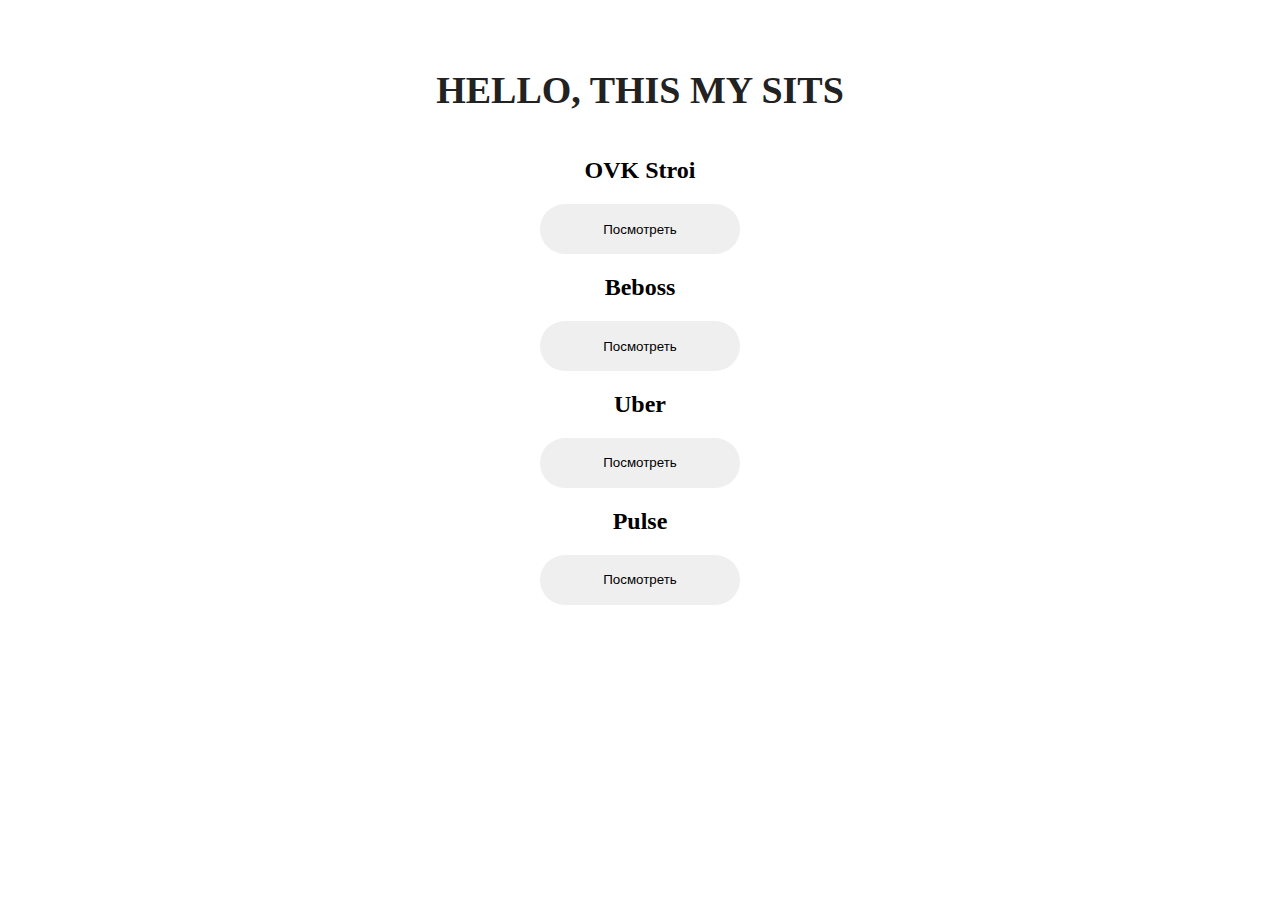
<file: index.html>
<!DOCTYPE html>
<html lang="ru">
<head>
	<meta charset="UTF-8">
	<title>Hello, this my sits</title>
	<link rel="stylesheet" href="main.css">
</head>
<body>
	<h1>Hello, this my sits</h1>
	<h2>OVK Stroi</h2>
	<a class="open" href="/ovk/index.html"><button>Посмотреть</button></a>
	<h2>Beboss</h2>
	<a class="open" href="/beboss/index.html"><button>Посмотреть</button></a>
	<h2>Uber</h2>
	<a class="open" href="/uber/src/index.html"><button>Посмотреть</button></a>
	<h2>Pulse</h2>
	<a class="open" href="/pulse/index.html"><button>Посмотреть</button></a>
	
</body>
</html>
</file>
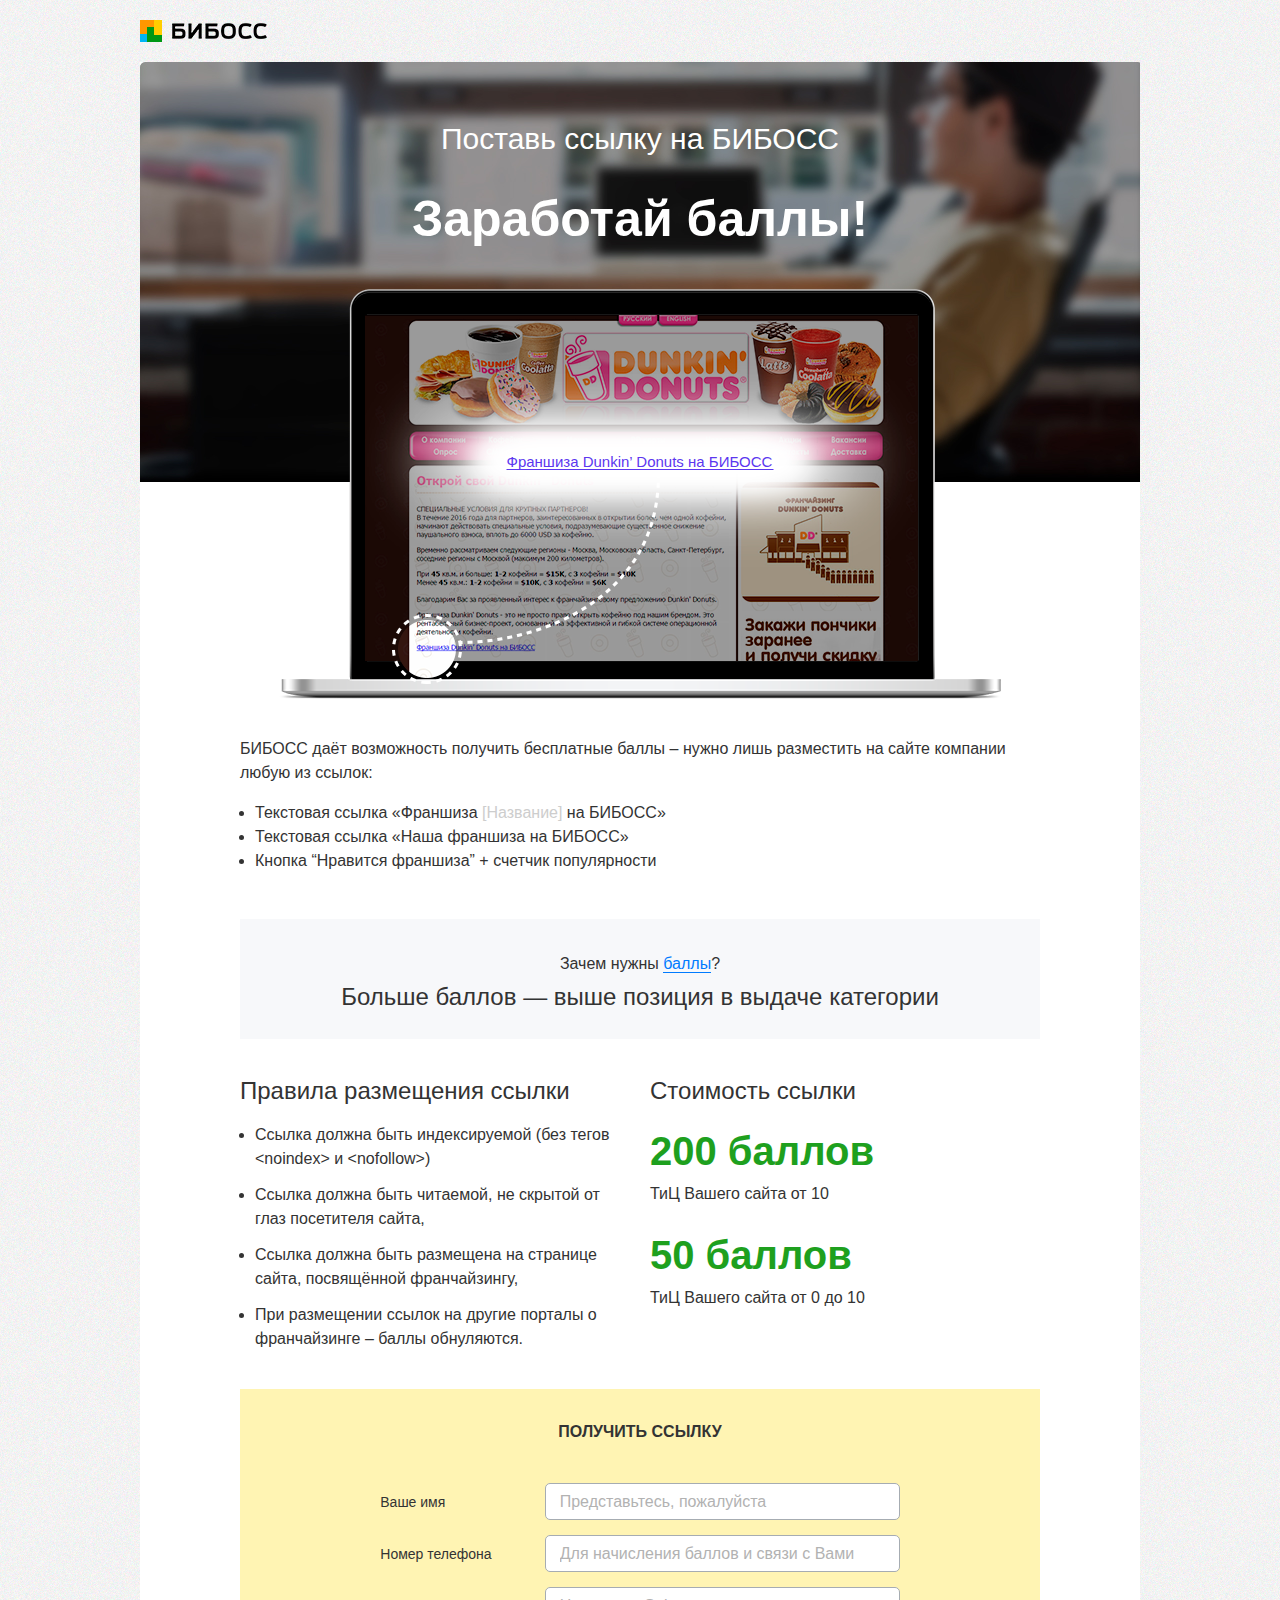
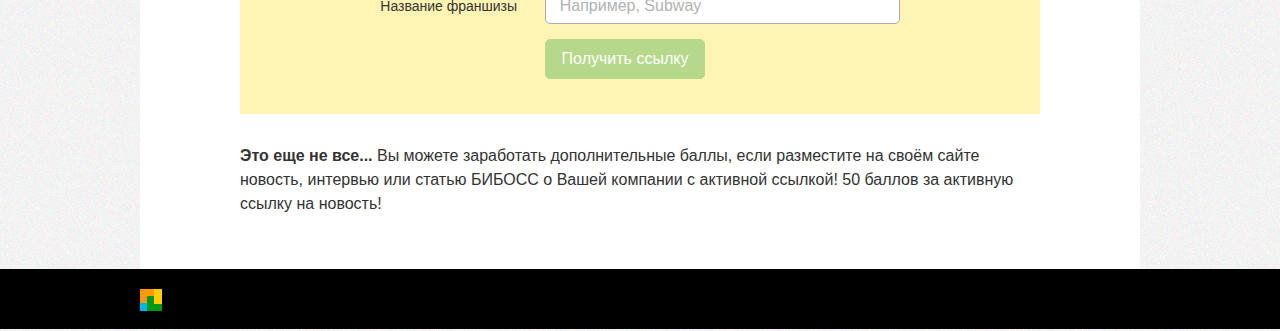
<file: beboss/index.html>
<!DOCTYPE html>
<html lang="ru">

<head>

	<meta charset="utf-8">
	<!-- <base href="/"> -->

	<title>БИБОСС</title>
	<meta name="description" content="">

	<meta http-equiv="X-UA-Compatible" content="IE=edge">
	<meta name="viewport" content="width=device-width, initial-scale=1, maximum-scale=1">

	<link rel="shortcut icon" href="img/favicon/favicon.ico" type="image/x-icon">
	
	<!-- Custom Browsers Color Start -->
	<meta name="theme-color" content="#000">
	<!-- Custom Browsers Color End -->

	<link rel="stylesheet" href="css/main.min.css">

</head>

<body>

	<!-- Custom HTML -->

	<header class="main-head">

		<div class="logo-line">
			<a href="#" class="logo"><img src="img/logo.png" alt="БИБОСС"></a>
		</div>
		


		<div class="header-content">

			<div class="headline">

				<h2>Поставь ссылку на БИБОСС</h2>
				<h1>Заработай баллы!</h1>

				<div class="mac-content">
					<img src="img/mac.png" alt="Macbook">
					<a href="#">Франшиза Dunkin’ Donuts на БИБОСС</a>
				</div>
				
			</div>

		</div>

	</header>

	<section class="s-links s-white">
		
		<div class="container ">

			<div class="links">
				<p>БИБОСС даёт возможность получить бесплатные баллы – нужно лишь разместить на сайте компании любую из ссылок:</p>
				<ul>
					<li>Текстовая ссылка «Франшиза <span>[Название]</span> на БИБОСС»</li>
					<li>Текстовая ссылка «Наша франшиза на БИБОСС»</li>
					<li>Кнопка “Нравится франшиза” + счетчик популярности</li>
				</ul>
			</div>

		</div>

	</section>

	<section class="s-points s-white">
		
		<div class="container">

			<p>Зачем нужны <a href="#">баллы</a>?</p>
			<h2>Больше баллов — выше позиция в выдаче категории</h2>

		</div>

	</section>

	<section class="s-regulations s-white">

		<div class="container ">

			<div class="left-column">
				<h3>Правила размещения ссылки</h3>
				<ul>
					<li>Ссылка должна быть индексируемой (без тегов &ltnoindex&gt и &ltnofollow&gt)</li>
					<li>Ссылка должна быть читаемой, не скрытой от глаз посетителя сайта,</li>
					<li>Ссылка должна быть размещена на странице сайта, посвящённой франчайзингу,</li>
					<li>При размещении ссылок на другие порталы о франчайзинге – баллы обнуляются.</li>
				</ul>
			</div>

			<div class="right-column">
				<h3>Стоимость ссылки</h3>
				<span>200 баллов</span>
				<p>ТиЦ Вашего сайта от 10</p>
				<span>50 баллов</span>
				<p>ТиЦ Вашего сайта от 0 до 10</p>
			</div>

		</div>

	</section>

	<section class="s-form s-white">

		<div class="container">

			<h2>Получить ссылку</h2>

			<form action="#">
					<label for="name">Ваше имя</label>
					<input type="text" onkeyup="check();" name="name" id="name" placeholder="Представьтесь, пожалуйста" autocomplete="off">

					<label for="phone">Номер телефона</label>
					<input type="text" onkeyup="check();" name="phone" id="phone" placeholder="Для начисления баллов и связи с Вами" autocomplete="off" pattern="[0-9]{1} [0-9]{3} [0-9]{3} [0-9]{2} [0-9]{2}">

					<label for="franchise">Название франшизы</label>
					<input type="text" onkeyup="check();" name="franchise" id="franchise" placeholder="Например, Subway" autocomplete="on">
					
					<button class="button" disabled="disabled">Получить ссылку</button>
			</form>

		</div>

	</section>

		<section class="s-still s-white">
		
		<div class="container ">
			<p><b>Это еще не все...</b> Вы можете заработать дополнительные баллы, если разместите на своём сайте новость,
			 интервью или статью БИБОСС о Вашей компании с активной ссылкой! 50 баллов за активную ссылку на новость!
			</p>
		</div>

	</section>

	<footer class="s-dark">
		
			<div class="logo-line">
				<a href="#" class="logo"><img src="img/logo-footer.png" alt="БИБОСС"></a>
			</div>

	</footer>

	<script src="js/scripts.min.js"></script>

</body>
</html>
</file>
<file: main.css>
body {
    display: flex;
    justify-content: center;
    flex-direction: column;
    text-align: center;
}

h1 {
    margin-top: 60px;
    color: #222222;
    font-size: 38px;
    font-weight: 700;
    text-transform: uppercase;
}

button {
    display: block;
    margin: 0 auto;
    width: 200px;
    height: 50px;
    border-radius: 50px;
    border: none;
    outline: none;
    cursor: pointer;
    transition: 0.2s all;
}

button:active {
    transform: translateY(1px);
}

.open {
    text-decoration: none;
    font-size: 17px;
    color: #000;

}
</file>
<file: beboss/css/main.min.css>
*,::after,::before{-webkit-box-sizing:border-box;box-sizing:border-box}html{font-family:sans-serif;line-height:1.15;-webkit-text-size-adjust:100%;-ms-text-size-adjust:100%;-ms-overflow-style:scrollbar;-webkit-tap-highlight-color:transparent}@-ms-viewport{width:device-width}article,aside,dialog,figcaption,figure,footer,header,hgroup,main,nav,section{display:block}body{margin:0;font-family:-apple-system,BlinkMacSystemFont,"Segoe UI",Roboto,"Helvetica Neue",Arial,sans-serif,"Apple Color Emoji","Segoe UI Emoji","Segoe UI Symbol";font-size:1rem;font-weight:400;line-height:1.5;color:#212529;text-align:left;background-color:#fff}[tabindex="-1"]:focus{outline:0!important}hr{-webkit-box-sizing:content-box;box-sizing:content-box;height:0;overflow:visible}h1,h2,h3,h4,h5,h6{margin-top:0;margin-bottom:.5rem}p{margin-top:0;margin-bottom:1rem}abbr[data-original-title],abbr[title]{text-decoration:underline;-webkit-text-decoration:underline dotted;text-decoration:underline dotted;cursor:help;border-bottom:0}address{margin-bottom:1rem;font-style:normal;line-height:inherit}dl,ol,ul{margin-top:0;margin-bottom:1rem}ol ol,ol ul,ul ol,ul ul{margin-bottom:0}dt{font-weight:700}dd{margin-bottom:.5rem;margin-left:0}blockquote{margin:0 0 1rem}dfn{font-style:italic}b,strong{font-weight:bolder}small{font-size:80%}sub,sup{position:relative;font-size:75%;line-height:0;vertical-align:baseline}sub{bottom:-.25em}sup{top:-.5em}a{color:#007bff;text-decoration:none;background-color:transparent;-webkit-text-decoration-skip:objects}a:hover{color:#0056b3;text-decoration:underline}a:not([href]):not([tabindex]){color:inherit;text-decoration:none}a:not([href]):not([tabindex]):focus,a:not([href]):not([tabindex]):hover{color:inherit;text-decoration:none}a:not([href]):not([tabindex]):focus{outline:0}code,kbd,pre,samp{font-family:monospace,monospace;font-size:1em}pre{margin-top:0;margin-bottom:1rem;overflow:auto;-ms-overflow-style:scrollbar}figure{margin:0 0 1rem}img{vertical-align:middle;border-style:none}svg:not(:root){overflow:hidden}table{border-collapse:collapse}caption{padding-top:.75rem;padding-bottom:.75rem;color:#6c757d;text-align:left;caption-side:bottom}th{text-align:inherit}label{display:inline-block;margin-bottom:.5rem}button{-webkit-border-radius:0;border-radius:0}button:focus{outline:1px dotted;outline:5px auto -webkit-focus-ring-color}button,input,optgroup,select,textarea{margin:0;font-family:inherit;font-size:inherit;line-height:inherit}button,input{overflow:visible}button,select{text-transform:none}[type=reset],[type=submit],button,html [type=button]{-webkit-appearance:button}[type=button]::-moz-focus-inner,[type=reset]::-moz-focus-inner,[type=submit]::-moz-focus-inner,button::-moz-focus-inner{padding:0;border-style:none}input[type=checkbox],input[type=radio]{-webkit-box-sizing:border-box;box-sizing:border-box;padding:0}input[type=date],input[type=datetime-local],input[type=month],input[type=time]{-webkit-appearance:listbox}textarea{overflow:auto;resize:vertical}fieldset{min-width:0;padding:0;margin:0;border:0}legend{display:block;width:100%;max-width:100%;padding:0;margin-bottom:.5rem;font-size:1.5rem;line-height:inherit;color:inherit;white-space:normal}progress{vertical-align:baseline}[type=number]::-webkit-inner-spin-button,[type=number]::-webkit-outer-spin-button{height:auto}[type=search]{outline-offset:-2px;-webkit-appearance:none}[type=search]::-webkit-search-cancel-button,[type=search]::-webkit-search-decoration{-webkit-appearance:none}::-webkit-file-upload-button{font:inherit;-webkit-appearance:button}output{display:inline-block}summary{display:list-item;cursor:pointer}template{display:none}[hidden]{display:none!important}@-ms-viewport{width:device-width}html{-webkit-box-sizing:border-box;box-sizing:border-box;-ms-overflow-style:scrollbar}*,::after,::before{-webkit-box-sizing:inherit;box-sizing:inherit}.container{width:100%;padding-right:15px;padding-left:15px;margin-right:auto;margin-left:auto}@media (min-width:576px){.container{max-width:540px}}@media (min-width:768px){.container{max-width:720px}}@media (min-width:992px){.container{max-width:960px}}@media (min-width:1200px){.container{max-width:1140px}}.container-fluid{width:100%;padding-right:15px;padding-left:15px;margin-right:auto;margin-left:auto}.row{display:-webkit-box;display:-webkit-flex;display:-ms-flexbox;display:flex;-webkit-flex-wrap:wrap;-ms-flex-wrap:wrap;flex-wrap:wrap;margin-right:-15px;margin-left:-15px}.no-gutters{margin-right:0;margin-left:0}.no-gutters>.col,.no-gutters>[class*=col-]{padding-right:0;padding-left:0}.col,.col-1,.col-10,.col-11,.col-12,.col-2,.col-3,.col-4,.col-5,.col-6,.col-7,.col-8,.col-9,.col-auto,.col-lg,.col-lg-1,.col-lg-10,.col-lg-11,.col-lg-12,.col-lg-2,.col-lg-3,.col-lg-4,.col-lg-5,.col-lg-6,.col-lg-7,.col-lg-8,.col-lg-9,.col-lg-auto,.col-md,.col-md-1,.col-md-10,.col-md-11,.col-md-12,.col-md-2,.col-md-3,.col-md-4,.col-md-5,.col-md-6,.col-md-7,.col-md-8,.col-md-9,.col-md-auto,.col-sm,.col-sm-1,.col-sm-10,.col-sm-11,.col-sm-12,.col-sm-2,.col-sm-3,.col-sm-4,.col-sm-5,.col-sm-6,.col-sm-7,.col-sm-8,.col-sm-9,.col-sm-auto,.col-xl,.col-xl-1,.col-xl-10,.col-xl-11,.col-xl-12,.col-xl-2,.col-xl-3,.col-xl-4,.col-xl-5,.col-xl-6,.col-xl-7,.col-xl-8,.col-xl-9,.col-xl-auto{position:relative;width:100%;min-height:1px;padding-right:15px;padding-left:15px}.col{-webkit-flex-basis:0;-ms-flex-preferred-size:0;flex-basis:0;-webkit-box-flex:1;-webkit-flex-grow:1;-ms-flex-positive:1;flex-grow:1;max-width:100%}.col-auto{-webkit-box-flex:0;-webkit-flex:0 0 auto;-ms-flex:0 0 auto;flex:0 0 auto;width:auto;max-width:none}.col-1{-webkit-box-flex:0;-webkit-flex:0 0 8.33333%;-ms-flex:0 0 8.33333%;flex:0 0 8.33333%;max-width:8.33333%}.col-2{-webkit-box-flex:0;-webkit-flex:0 0 16.66667%;-ms-flex:0 0 16.66667%;flex:0 0 16.66667%;max-width:16.66667%}.col-3{-webkit-box-flex:0;-webkit-flex:0 0 25%;-ms-flex:0 0 25%;flex:0 0 25%;max-width:25%}.col-4{-webkit-box-flex:0;-webkit-flex:0 0 33.33333%;-ms-flex:0 0 33.33333%;flex:0 0 33.33333%;max-width:33.33333%}.col-5{-webkit-box-flex:0;-webkit-flex:0 0 41.66667%;-ms-flex:0 0 41.66667%;flex:0 0 41.66667%;max-width:41.66667%}.col-6{-webkit-box-flex:0;-webkit-flex:0 0 50%;-ms-flex:0 0 50%;flex:0 0 50%;max-width:50%}.col-7{-webkit-box-flex:0;-webkit-flex:0 0 58.33333%;-ms-flex:0 0 58.33333%;flex:0 0 58.33333%;max-width:58.33333%}.col-8{-webkit-box-flex:0;-webkit-flex:0 0 66.66667%;-ms-flex:0 0 66.66667%;flex:0 0 66.66667%;max-width:66.66667%}.col-9{-webkit-box-flex:0;-webkit-flex:0 0 75%;-ms-flex:0 0 75%;flex:0 0 75%;max-width:75%}.col-10{-webkit-box-flex:0;-webkit-flex:0 0 83.33333%;-ms-flex:0 0 83.33333%;flex:0 0 83.33333%;max-width:83.33333%}.col-11{-webkit-box-flex:0;-webkit-flex:0 0 91.66667%;-ms-flex:0 0 91.66667%;flex:0 0 91.66667%;max-width:91.66667%}.col-12{-webkit-box-flex:0;-webkit-flex:0 0 100%;-ms-flex:0 0 100%;flex:0 0 100%;max-width:100%}.order-first{-webkit-box-ordinal-group:0;-webkit-order:-1;-ms-flex-order:-1;order:-1}.order-last{-webkit-box-ordinal-group:14;-webkit-order:13;-ms-flex-order:13;order:13}.order-0{-webkit-box-ordinal-group:1;-webkit-order:0;-ms-flex-order:0;order:0}.order-1{-webkit-box-ordinal-group:2;-webkit-order:1;-ms-flex-order:1;order:1}.order-2{-webkit-box-ordinal-group:3;-webkit-order:2;-ms-flex-order:2;order:2}.order-3{-webkit-box-ordinal-group:4;-webkit-order:3;-ms-flex-order:3;order:3}.order-4{-webkit-box-ordinal-group:5;-webkit-order:4;-ms-flex-order:4;order:4}.order-5{-webkit-box-ordinal-group:6;-webkit-order:5;-ms-flex-order:5;order:5}.order-6{-webkit-box-ordinal-group:7;-webkit-order:6;-ms-flex-order:6;order:6}.order-7{-webkit-box-ordinal-group:8;-webkit-order:7;-ms-flex-order:7;order:7}.order-8{-webkit-box-ordinal-group:9;-webkit-order:8;-ms-flex-order:8;order:8}.order-9{-webkit-box-ordinal-group:10;-webkit-order:9;-ms-flex-order:9;order:9}.order-10{-webkit-box-ordinal-group:11;-webkit-order:10;-ms-flex-order:10;order:10}.order-11{-webkit-box-ordinal-group:12;-webkit-order:11;-ms-flex-order:11;order:11}.order-12{-webkit-box-ordinal-group:13;-webkit-order:12;-ms-flex-order:12;order:12}.offset-1{margin-left:8.33333%}.offset-2{margin-left:16.66667%}.offset-3{margin-left:25%}.offset-4{margin-left:33.33333%}.offset-5{margin-left:41.66667%}.offset-6{margin-left:50%}.offset-7{margin-left:58.33333%}.offset-8{margin-left:66.66667%}.offset-9{margin-left:75%}.offset-10{margin-left:83.33333%}.offset-11{margin-left:91.66667%}@media (min-width:576px){.col-sm{-webkit-flex-basis:0;-ms-flex-preferred-size:0;flex-basis:0;-webkit-box-flex:1;-webkit-flex-grow:1;-ms-flex-positive:1;flex-grow:1;max-width:100%}.col-sm-auto{-webkit-box-flex:0;-webkit-flex:0 0 auto;-ms-flex:0 0 auto;flex:0 0 auto;width:auto;max-width:none}.col-sm-1{-webkit-box-flex:0;-webkit-flex:0 0 8.33333%;-ms-flex:0 0 8.33333%;flex:0 0 8.33333%;max-width:8.33333%}.col-sm-2{-webkit-box-flex:0;-webkit-flex:0 0 16.66667%;-ms-flex:0 0 16.66667%;flex:0 0 16.66667%;max-width:16.66667%}.col-sm-3{-webkit-box-flex:0;-webkit-flex:0 0 25%;-ms-flex:0 0 25%;flex:0 0 25%;max-width:25%}.col-sm-4{-webkit-box-flex:0;-webkit-flex:0 0 33.33333%;-ms-flex:0 0 33.33333%;flex:0 0 33.33333%;max-width:33.33333%}.col-sm-5{-webkit-box-flex:0;-webkit-flex:0 0 41.66667%;-ms-flex:0 0 41.66667%;flex:0 0 41.66667%;max-width:41.66667%}.col-sm-6{-webkit-box-flex:0;-webkit-flex:0 0 50%;-ms-flex:0 0 50%;flex:0 0 50%;max-width:50%}.col-sm-7{-webkit-box-flex:0;-webkit-flex:0 0 58.33333%;-ms-flex:0 0 58.33333%;flex:0 0 58.33333%;max-width:58.33333%}.col-sm-8{-webkit-box-flex:0;-webkit-flex:0 0 66.66667%;-ms-flex:0 0 66.66667%;flex:0 0 66.66667%;max-width:66.66667%}.col-sm-9{-webkit-box-flex:0;-webkit-flex:0 0 75%;-ms-flex:0 0 75%;flex:0 0 75%;max-width:75%}.col-sm-10{-webkit-box-flex:0;-webkit-flex:0 0 83.33333%;-ms-flex:0 0 83.33333%;flex:0 0 83.33333%;max-width:83.33333%}.col-sm-11{-webkit-box-flex:0;-webkit-flex:0 0 91.66667%;-ms-flex:0 0 91.66667%;flex:0 0 91.66667%;max-width:91.66667%}.col-sm-12{-webkit-box-flex:0;-webkit-flex:0 0 100%;-ms-flex:0 0 100%;flex:0 0 100%;max-width:100%}.order-sm-first{-webkit-box-ordinal-group:0;-webkit-order:-1;-ms-flex-order:-1;order:-1}.order-sm-last{-webkit-box-ordinal-group:14;-webkit-order:13;-ms-flex-order:13;order:13}.order-sm-0{-webkit-box-ordinal-group:1;-webkit-order:0;-ms-flex-order:0;order:0}.order-sm-1{-webkit-box-ordinal-group:2;-webkit-order:1;-ms-flex-order:1;order:1}.order-sm-2{-webkit-box-ordinal-group:3;-webkit-order:2;-ms-flex-order:2;order:2}.order-sm-3{-webkit-box-ordinal-group:4;-webkit-order:3;-ms-flex-order:3;order:3}.order-sm-4{-webkit-box-ordinal-group:5;-webkit-order:4;-ms-flex-order:4;order:4}.order-sm-5{-webkit-box-ordinal-group:6;-webkit-order:5;-ms-flex-order:5;order:5}.order-sm-6{-webkit-box-ordinal-group:7;-webkit-order:6;-ms-flex-order:6;order:6}.order-sm-7{-webkit-box-ordinal-group:8;-webkit-order:7;-ms-flex-order:7;order:7}.order-sm-8{-webkit-box-ordinal-group:9;-webkit-order:8;-ms-flex-order:8;order:8}.order-sm-9{-webkit-box-ordinal-group:10;-webkit-order:9;-ms-flex-order:9;order:9}.order-sm-10{-webkit-box-ordinal-group:11;-webkit-order:10;-ms-flex-order:10;order:10}.order-sm-11{-webkit-box-ordinal-group:12;-webkit-order:11;-ms-flex-order:11;order:11}.order-sm-12{-webkit-box-ordinal-group:13;-webkit-order:12;-ms-flex-order:12;order:12}.offset-sm-0{margin-left:0}.offset-sm-1{margin-left:8.33333%}.offset-sm-2{margin-left:16.66667%}.offset-sm-3{margin-left:25%}.offset-sm-4{margin-left:33.33333%}.offset-sm-5{margin-left:41.66667%}.offset-sm-6{margin-left:50%}.offset-sm-7{margin-left:58.33333%}.offset-sm-8{margin-left:66.66667%}.offset-sm-9{margin-left:75%}.offset-sm-10{margin-left:83.33333%}.offset-sm-11{margin-left:91.66667%}}@media (min-width:768px){.col-md{-webkit-flex-basis:0;-ms-flex-preferred-size:0;flex-basis:0;-webkit-box-flex:1;-webkit-flex-grow:1;-ms-flex-positive:1;flex-grow:1;max-width:100%}.col-md-auto{-webkit-box-flex:0;-webkit-flex:0 0 auto;-ms-flex:0 0 auto;flex:0 0 auto;width:auto;max-width:none}.col-md-1{-webkit-box-flex:0;-webkit-flex:0 0 8.33333%;-ms-flex:0 0 8.33333%;flex:0 0 8.33333%;max-width:8.33333%}.col-md-2{-webkit-box-flex:0;-webkit-flex:0 0 16.66667%;-ms-flex:0 0 16.66667%;flex:0 0 16.66667%;max-width:16.66667%}.col-md-3{-webkit-box-flex:0;-webkit-flex:0 0 25%;-ms-flex:0 0 25%;flex:0 0 25%;max-width:25%}.col-md-4{-webkit-box-flex:0;-webkit-flex:0 0 33.33333%;-ms-flex:0 0 33.33333%;flex:0 0 33.33333%;max-width:33.33333%}.col-md-5{-webkit-box-flex:0;-webkit-flex:0 0 41.66667%;-ms-flex:0 0 41.66667%;flex:0 0 41.66667%;max-width:41.66667%}.col-md-6{-webkit-box-flex:0;-webkit-flex:0 0 50%;-ms-flex:0 0 50%;flex:0 0 50%;max-width:50%}.col-md-7{-webkit-box-flex:0;-webkit-flex:0 0 58.33333%;-ms-flex:0 0 58.33333%;flex:0 0 58.33333%;max-width:58.33333%}.col-md-8{-webkit-box-flex:0;-webkit-flex:0 0 66.66667%;-ms-flex:0 0 66.66667%;flex:0 0 66.66667%;max-width:66.66667%}.col-md-9{-webkit-box-flex:0;-webkit-flex:0 0 75%;-ms-flex:0 0 75%;flex:0 0 75%;max-width:75%}.col-md-10{-webkit-box-flex:0;-webkit-flex:0 0 83.33333%;-ms-flex:0 0 83.33333%;flex:0 0 83.33333%;max-width:83.33333%}.col-md-11{-webkit-box-flex:0;-webkit-flex:0 0 91.66667%;-ms-flex:0 0 91.66667%;flex:0 0 91.66667%;max-width:91.66667%}.col-md-12{-webkit-box-flex:0;-webkit-flex:0 0 100%;-ms-flex:0 0 100%;flex:0 0 100%;max-width:100%}.order-md-first{-webkit-box-ordinal-group:0;-webkit-order:-1;-ms-flex-order:-1;order:-1}.order-md-last{-webkit-box-ordinal-group:14;-webkit-order:13;-ms-flex-order:13;order:13}.order-md-0{-webkit-box-ordinal-group:1;-webkit-order:0;-ms-flex-order:0;order:0}.order-md-1{-webkit-box-ordinal-group:2;-webkit-order:1;-ms-flex-order:1;order:1}.order-md-2{-webkit-box-ordinal-group:3;-webkit-order:2;-ms-flex-order:2;order:2}.order-md-3{-webkit-box-ordinal-group:4;-webkit-order:3;-ms-flex-order:3;order:3}.order-md-4{-webkit-box-ordinal-group:5;-webkit-order:4;-ms-flex-order:4;order:4}.order-md-5{-webkit-box-ordinal-group:6;-webkit-order:5;-ms-flex-order:5;order:5}.order-md-6{-webkit-box-ordinal-group:7;-webkit-order:6;-ms-flex-order:6;order:6}.order-md-7{-webkit-box-ordinal-group:8;-webkit-order:7;-ms-flex-order:7;order:7}.order-md-8{-webkit-box-ordinal-group:9;-webkit-order:8;-ms-flex-order:8;order:8}.order-md-9{-webkit-box-ordinal-group:10;-webkit-order:9;-ms-flex-order:9;order:9}.order-md-10{-webkit-box-ordinal-group:11;-webkit-order:10;-ms-flex-order:10;order:10}.order-md-11{-webkit-box-ordinal-group:12;-webkit-order:11;-ms-flex-order:11;order:11}.order-md-12{-webkit-box-ordinal-group:13;-webkit-order:12;-ms-flex-order:12;order:12}.offset-md-0{margin-left:0}.offset-md-1{margin-left:8.33333%}.offset-md-2{margin-left:16.66667%}.offset-md-3{margin-left:25%}.offset-md-4{margin-left:33.33333%}.offset-md-5{margin-left:41.66667%}.offset-md-6{margin-left:50%}.offset-md-7{margin-left:58.33333%}.offset-md-8{margin-left:66.66667%}.offset-md-9{margin-left:75%}.offset-md-10{margin-left:83.33333%}.offset-md-11{margin-left:91.66667%}}@media (min-width:992px){.col-lg{-webkit-flex-basis:0;-ms-flex-preferred-size:0;flex-basis:0;-webkit-box-flex:1;-webkit-flex-grow:1;-ms-flex-positive:1;flex-grow:1;max-width:100%}.col-lg-auto{-webkit-box-flex:0;-webkit-flex:0 0 auto;-ms-flex:0 0 auto;flex:0 0 auto;width:auto;max-width:none}.col-lg-1{-webkit-box-flex:0;-webkit-flex:0 0 8.33333%;-ms-flex:0 0 8.33333%;flex:0 0 8.33333%;max-width:8.33333%}.col-lg-2{-webkit-box-flex:0;-webkit-flex:0 0 16.66667%;-ms-flex:0 0 16.66667%;flex:0 0 16.66667%;max-width:16.66667%}.col-lg-3{-webkit-box-flex:0;-webkit-flex:0 0 25%;-ms-flex:0 0 25%;flex:0 0 25%;max-width:25%}.col-lg-4{-webkit-box-flex:0;-webkit-flex:0 0 33.33333%;-ms-flex:0 0 33.33333%;flex:0 0 33.33333%;max-width:33.33333%}.col-lg-5{-webkit-box-flex:0;-webkit-flex:0 0 41.66667%;-ms-flex:0 0 41.66667%;flex:0 0 41.66667%;max-width:41.66667%}.col-lg-6{-webkit-box-flex:0;-webkit-flex:0 0 50%;-ms-flex:0 0 50%;flex:0 0 50%;max-width:50%}.col-lg-7{-webkit-box-flex:0;-webkit-flex:0 0 58.33333%;-ms-flex:0 0 58.33333%;flex:0 0 58.33333%;max-width:58.33333%}.col-lg-8{-webkit-box-flex:0;-webkit-flex:0 0 66.66667%;-ms-flex:0 0 66.66667%;flex:0 0 66.66667%;max-width:66.66667%}.col-lg-9{-webkit-box-flex:0;-webkit-flex:0 0 75%;-ms-flex:0 0 75%;flex:0 0 75%;max-width:75%}.col-lg-10{-webkit-box-flex:0;-webkit-flex:0 0 83.33333%;-ms-flex:0 0 83.33333%;flex:0 0 83.33333%;max-width:83.33333%}.col-lg-11{-webkit-box-flex:0;-webkit-flex:0 0 91.66667%;-ms-flex:0 0 91.66667%;flex:0 0 91.66667%;max-width:91.66667%}.col-lg-12{-webkit-box-flex:0;-webkit-flex:0 0 100%;-ms-flex:0 0 100%;flex:0 0 100%;max-width:100%}.order-lg-first{-webkit-box-ordinal-group:0;-webkit-order:-1;-ms-flex-order:-1;order:-1}.order-lg-last{-webkit-box-ordinal-group:14;-webkit-order:13;-ms-flex-order:13;order:13}.order-lg-0{-webkit-box-ordinal-group:1;-webkit-order:0;-ms-flex-order:0;order:0}.order-lg-1{-webkit-box-ordinal-group:2;-webkit-order:1;-ms-flex-order:1;order:1}.order-lg-2{-webkit-box-ordinal-group:3;-webkit-order:2;-ms-flex-order:2;order:2}.order-lg-3{-webkit-box-ordinal-group:4;-webkit-order:3;-ms-flex-order:3;order:3}.order-lg-4{-webkit-box-ordinal-group:5;-webkit-order:4;-ms-flex-order:4;order:4}.order-lg-5{-webkit-box-ordinal-group:6;-webkit-order:5;-ms-flex-order:5;order:5}.order-lg-6{-webkit-box-ordinal-group:7;-webkit-order:6;-ms-flex-order:6;order:6}.order-lg-7{-webkit-box-ordinal-group:8;-webkit-order:7;-ms-flex-order:7;order:7}.order-lg-8{-webkit-box-ordinal-group:9;-webkit-order:8;-ms-flex-order:8;order:8}.order-lg-9{-webkit-box-ordinal-group:10;-webkit-order:9;-ms-flex-order:9;order:9}.order-lg-10{-webkit-box-ordinal-group:11;-webkit-order:10;-ms-flex-order:10;order:10}.order-lg-11{-webkit-box-ordinal-group:12;-webkit-order:11;-ms-flex-order:11;order:11}.order-lg-12{-webkit-box-ordinal-group:13;-webkit-order:12;-ms-flex-order:12;order:12}.offset-lg-0{margin-left:0}.offset-lg-1{margin-left:8.33333%}.offset-lg-2{margin-left:16.66667%}.offset-lg-3{margin-left:25%}.offset-lg-4{margin-left:33.33333%}.offset-lg-5{margin-left:41.66667%}.offset-lg-6{margin-left:50%}.offset-lg-7{margin-left:58.33333%}.offset-lg-8{margin-left:66.66667%}.offset-lg-9{margin-left:75%}.offset-lg-10{margin-left:83.33333%}.offset-lg-11{margin-left:91.66667%}}@media (min-width:1200px){.col-xl{-webkit-flex-basis:0;-ms-flex-preferred-size:0;flex-basis:0;-webkit-box-flex:1;-webkit-flex-grow:1;-ms-flex-positive:1;flex-grow:1;max-width:100%}.col-xl-auto{-webkit-box-flex:0;-webkit-flex:0 0 auto;-ms-flex:0 0 auto;flex:0 0 auto;width:auto;max-width:none}.col-xl-1{-webkit-box-flex:0;-webkit-flex:0 0 8.33333%;-ms-flex:0 0 8.33333%;flex:0 0 8.33333%;max-width:8.33333%}.col-xl-2{-webkit-box-flex:0;-webkit-flex:0 0 16.66667%;-ms-flex:0 0 16.66667%;flex:0 0 16.66667%;max-width:16.66667%}.col-xl-3{-webkit-box-flex:0;-webkit-flex:0 0 25%;-ms-flex:0 0 25%;flex:0 0 25%;max-width:25%}.col-xl-4{-webkit-box-flex:0;-webkit-flex:0 0 33.33333%;-ms-flex:0 0 33.33333%;flex:0 0 33.33333%;max-width:33.33333%}.col-xl-5{-webkit-box-flex:0;-webkit-flex:0 0 41.66667%;-ms-flex:0 0 41.66667%;flex:0 0 41.66667%;max-width:41.66667%}.col-xl-6{-webkit-box-flex:0;-webkit-flex:0 0 50%;-ms-flex:0 0 50%;flex:0 0 50%;max-width:50%}.col-xl-7{-webkit-box-flex:0;-webkit-flex:0 0 58.33333%;-ms-flex:0 0 58.33333%;flex:0 0 58.33333%;max-width:58.33333%}.col-xl-8{-webkit-box-flex:0;-webkit-flex:0 0 66.66667%;-ms-flex:0 0 66.66667%;flex:0 0 66.66667%;max-width:66.66667%}.col-xl-9{-webkit-box-flex:0;-webkit-flex:0 0 75%;-ms-flex:0 0 75%;flex:0 0 75%;max-width:75%}.col-xl-10{-webkit-box-flex:0;-webkit-flex:0 0 83.33333%;-ms-flex:0 0 83.33333%;flex:0 0 83.33333%;max-width:83.33333%}.col-xl-11{-webkit-box-flex:0;-webkit-flex:0 0 91.66667%;-ms-flex:0 0 91.66667%;flex:0 0 91.66667%;max-width:91.66667%}.col-xl-12{-webkit-box-flex:0;-webkit-flex:0 0 100%;-ms-flex:0 0 100%;flex:0 0 100%;max-width:100%}.order-xl-first{-webkit-box-ordinal-group:0;-webkit-order:-1;-ms-flex-order:-1;order:-1}.order-xl-last{-webkit-box-ordinal-group:14;-webkit-order:13;-ms-flex-order:13;order:13}.order-xl-0{-webkit-box-ordinal-group:1;-webkit-order:0;-ms-flex-order:0;order:0}.order-xl-1{-webkit-box-ordinal-group:2;-webkit-order:1;-ms-flex-order:1;order:1}.order-xl-2{-webkit-box-ordinal-group:3;-webkit-order:2;-ms-flex-order:2;order:2}.order-xl-3{-webkit-box-ordinal-group:4;-webkit-order:3;-ms-flex-order:3;order:3}.order-xl-4{-webkit-box-ordinal-group:5;-webkit-order:4;-ms-flex-order:4;order:4}.order-xl-5{-webkit-box-ordinal-group:6;-webkit-order:5;-ms-flex-order:5;order:5}.order-xl-6{-webkit-box-ordinal-group:7;-webkit-order:6;-ms-flex-order:6;order:6}.order-xl-7{-webkit-box-ordinal-group:8;-webkit-order:7;-ms-flex-order:7;order:7}.order-xl-8{-webkit-box-ordinal-group:9;-webkit-order:8;-ms-flex-order:8;order:8}.order-xl-9{-webkit-box-ordinal-group:10;-webkit-order:9;-ms-flex-order:9;order:9}.order-xl-10{-webkit-box-ordinal-group:11;-webkit-order:10;-ms-flex-order:10;order:10}.order-xl-11{-webkit-box-ordinal-group:12;-webkit-order:11;-ms-flex-order:11;order:11}.order-xl-12{-webkit-box-ordinal-group:13;-webkit-order:12;-ms-flex-order:12;order:12}.offset-xl-0{margin-left:0}.offset-xl-1{margin-left:8.33333%}.offset-xl-2{margin-left:16.66667%}.offset-xl-3{margin-left:25%}.offset-xl-4{margin-left:33.33333%}.offset-xl-5{margin-left:41.66667%}.offset-xl-6{margin-left:50%}.offset-xl-7{margin-left:58.33333%}.offset-xl-8{margin-left:66.66667%}.offset-xl-9{margin-left:75%}.offset-xl-10{margin-left:83.33333%}.offset-xl-11{margin-left:91.66667%}}.d-none{display:none!important}.d-inline{display:inline!important}.d-inline-block{display:inline-block!important}.d-block{display:block!important}.d-table{display:table!important}.d-table-row{display:table-row!important}.d-table-cell{display:table-cell!important}.d-flex{display:-webkit-box!important;display:-webkit-flex!important;display:-ms-flexbox!important;display:flex!important}.d-inline-flex{display:-webkit-inline-box!important;display:-webkit-inline-flex!important;display:-ms-inline-flexbox!important;display:inline-flex!important}@media (min-width:576px){.d-sm-none{display:none!important}.d-sm-inline{display:inline!important}.d-sm-inline-block{display:inline-block!important}.d-sm-block{display:block!important}.d-sm-table{display:table!important}.d-sm-table-row{display:table-row!important}.d-sm-table-cell{display:table-cell!important}.d-sm-flex{display:-webkit-box!important;display:-webkit-flex!important;display:-ms-flexbox!important;display:flex!important}.d-sm-inline-flex{display:-webkit-inline-box!important;display:-webkit-inline-flex!important;display:-ms-inline-flexbox!important;display:inline-flex!important}}@media (min-width:768px){.d-md-none{display:none!important}.d-md-inline{display:inline!important}.d-md-inline-block{display:inline-block!important}.d-md-block{display:block!important}.d-md-table{display:table!important}.d-md-table-row{display:table-row!important}.d-md-table-cell{display:table-cell!important}.d-md-flex{display:-webkit-box!important;display:-webkit-flex!important;display:-ms-flexbox!important;display:flex!important}.d-md-inline-flex{display:-webkit-inline-box!important;display:-webkit-inline-flex!important;display:-ms-inline-flexbox!important;display:inline-flex!important}}@media (min-width:992px){.d-lg-none{display:none!important}.d-lg-inline{display:inline!important}.d-lg-inline-block{display:inline-block!important}.d-lg-block{display:block!important}.d-lg-table{display:table!important}.d-lg-table-row{display:table-row!important}.d-lg-table-cell{display:table-cell!important}.d-lg-flex{display:-webkit-box!important;display:-webkit-flex!important;display:-ms-flexbox!important;display:flex!important}.d-lg-inline-flex{display:-webkit-inline-box!important;display:-webkit-inline-flex!important;display:-ms-inline-flexbox!important;display:inline-flex!important}}@media (min-width:1200px){.d-xl-none{display:none!important}.d-xl-inline{display:inline!important}.d-xl-inline-block{display:inline-block!important}.d-xl-block{display:block!important}.d-xl-table{display:table!important}.d-xl-table-row{display:table-row!important}.d-xl-table-cell{display:table-cell!important}.d-xl-flex{display:-webkit-box!important;display:-webkit-flex!important;display:-ms-flexbox!important;display:flex!important}.d-xl-inline-flex{display:-webkit-inline-box!important;display:-webkit-inline-flex!important;display:-ms-inline-flexbox!important;display:inline-flex!important}}@media print{.d-print-none{display:none!important}.d-print-inline{display:inline!important}.d-print-inline-block{display:inline-block!important}.d-print-block{display:block!important}.d-print-table{display:table!important}.d-print-table-row{display:table-row!important}.d-print-table-cell{display:table-cell!important}.d-print-flex{display:-webkit-box!important;display:-webkit-flex!important;display:-ms-flexbox!important;display:flex!important}.d-print-inline-flex{display:-webkit-inline-box!important;display:-webkit-inline-flex!important;display:-ms-inline-flexbox!important;display:inline-flex!important}}.flex-row{-webkit-box-orient:horizontal!important;-webkit-box-direction:normal!important;-webkit-flex-direction:row!important;-ms-flex-direction:row!important;flex-direction:row!important}.flex-column{-webkit-box-orient:vertical!important;-webkit-box-direction:normal!important;-webkit-flex-direction:column!important;-ms-flex-direction:column!important;flex-direction:column!important}.flex-row-reverse{-webkit-box-orient:horizontal!important;-webkit-box-direction:reverse!important;-webkit-flex-direction:row-reverse!important;-ms-flex-direction:row-reverse!important;flex-direction:row-reverse!important}.flex-column-reverse{-webkit-box-orient:vertical!important;-webkit-box-direction:reverse!important;-webkit-flex-direction:column-reverse!important;-ms-flex-direction:column-reverse!important;flex-direction:column-reverse!important}.flex-wrap{-webkit-flex-wrap:wrap!important;-ms-flex-wrap:wrap!important;flex-wrap:wrap!important}.flex-nowrap{-webkit-flex-wrap:nowrap!important;-ms-flex-wrap:nowrap!important;flex-wrap:nowrap!important}.flex-wrap-reverse{-webkit-flex-wrap:wrap-reverse!important;-ms-flex-wrap:wrap-reverse!important;flex-wrap:wrap-reverse!important}.justify-content-start{-webkit-box-pack:start!important;-webkit-justify-content:flex-start!important;-ms-flex-pack:start!important;justify-content:flex-start!important}.justify-content-end{-webkit-box-pack:end!important;-webkit-justify-content:flex-end!important;-ms-flex-pack:end!important;justify-content:flex-end!important}.justify-content-center{-webkit-box-pack:center!important;-webkit-justify-content:center!important;-ms-flex-pack:center!important;justify-content:center!important}.justify-content-between{-webkit-box-pack:justify!important;-webkit-justify-content:space-between!important;-ms-flex-pack:justify!important;justify-content:space-between!important}.justify-content-around{-webkit-justify-content:space-around!important;-ms-flex-pack:distribute!important;justify-content:space-around!important}.align-items-start{-webkit-box-align:start!important;-webkit-align-items:flex-start!important;-ms-flex-align:start!important;align-items:flex-start!important}.align-items-end{-webkit-box-align:end!important;-webkit-align-items:flex-end!important;-ms-flex-align:end!important;align-items:flex-end!important}.align-items-center{-webkit-box-align:center!important;-webkit-align-items:center!important;-ms-flex-align:center!important;align-items:center!important}.align-items-baseline{-webkit-box-align:baseline!important;-webkit-align-items:baseline!important;-ms-flex-align:baseline!important;align-items:baseline!important}.align-items-stretch{-webkit-box-align:stretch!important;-webkit-align-items:stretch!important;-ms-flex-align:stretch!important;align-items:stretch!important}.align-content-start{-webkit-align-content:flex-start!important;-ms-flex-line-pack:start!important;align-content:flex-start!important}.align-content-end{-webkit-align-content:flex-end!important;-ms-flex-line-pack:end!important;align-content:flex-end!important}.align-content-center{-webkit-align-content:center!important;-ms-flex-line-pack:center!important;align-content:center!important}.align-content-between{-webkit-align-content:space-between!important;-ms-flex-line-pack:justify!important;align-content:space-between!important}.align-content-around{-webkit-align-content:space-around!important;-ms-flex-line-pack:distribute!important;align-content:space-around!important}.align-content-stretch{-webkit-align-content:stretch!important;-ms-flex-line-pack:stretch!important;align-content:stretch!important}.align-self-auto{-webkit-align-self:auto!important;-ms-flex-item-align:auto!important;align-self:auto!important}.align-self-start{-webkit-align-self:flex-start!important;-ms-flex-item-align:start!important;align-self:flex-start!important}.align-self-end{-webkit-align-self:flex-end!important;-ms-flex-item-align:end!important;align-self:flex-end!important}.align-self-center{-webkit-align-self:center!important;-ms-flex-item-align:center!important;align-self:center!important}.align-self-baseline{-webkit-align-self:baseline!important;-ms-flex-item-align:baseline!important;align-self:baseline!important}.align-self-stretch{-webkit-align-self:stretch!important;-ms-flex-item-align:stretch!important;align-self:stretch!important}@media (min-width:576px){.flex-sm-row{-webkit-box-orient:horizontal!important;-webkit-box-direction:normal!important;-webkit-flex-direction:row!important;-ms-flex-direction:row!important;flex-direction:row!important}.flex-sm-column{-webkit-box-orient:vertical!important;-webkit-box-direction:normal!important;-webkit-flex-direction:column!important;-ms-flex-direction:column!important;flex-direction:column!important}.flex-sm-row-reverse{-webkit-box-orient:horizontal!important;-webkit-box-direction:reverse!important;-webkit-flex-direction:row-reverse!important;-ms-flex-direction:row-reverse!important;flex-direction:row-reverse!important}.flex-sm-column-reverse{-webkit-box-orient:vertical!important;-webkit-box-direction:reverse!important;-webkit-flex-direction:column-reverse!important;-ms-flex-direction:column-reverse!important;flex-direction:column-reverse!important}.flex-sm-wrap{-webkit-flex-wrap:wrap!important;-ms-flex-wrap:wrap!important;flex-wrap:wrap!important}.flex-sm-nowrap{-webkit-flex-wrap:nowrap!important;-ms-flex-wrap:nowrap!important;flex-wrap:nowrap!important}.flex-sm-wrap-reverse{-webkit-flex-wrap:wrap-reverse!important;-ms-flex-wrap:wrap-reverse!important;flex-wrap:wrap-reverse!important}.justify-content-sm-start{-webkit-box-pack:start!important;-webkit-justify-content:flex-start!important;-ms-flex-pack:start!important;justify-content:flex-start!important}.justify-content-sm-end{-webkit-box-pack:end!important;-webkit-justify-content:flex-end!important;-ms-flex-pack:end!important;justify-content:flex-end!important}.justify-content-sm-center{-webkit-box-pack:center!important;-webkit-justify-content:center!important;-ms-flex-pack:center!important;justify-content:center!important}.justify-content-sm-between{-webkit-box-pack:justify!important;-webkit-justify-content:space-between!important;-ms-flex-pack:justify!important;justify-content:space-between!important}.justify-content-sm-around{-webkit-justify-content:space-around!important;-ms-flex-pack:distribute!important;justify-content:space-around!important}.align-items-sm-start{-webkit-box-align:start!important;-webkit-align-items:flex-start!important;-ms-flex-align:start!important;align-items:flex-start!important}.align-items-sm-end{-webkit-box-align:end!important;-webkit-align-items:flex-end!important;-ms-flex-align:end!important;align-items:flex-end!important}.align-items-sm-center{-webkit-box-align:center!important;-webkit-align-items:center!important;-ms-flex-align:center!important;align-items:center!important}.align-items-sm-baseline{-webkit-box-align:baseline!important;-webkit-align-items:baseline!important;-ms-flex-align:baseline!important;align-items:baseline!important}.align-items-sm-stretch{-webkit-box-align:stretch!important;-webkit-align-items:stretch!important;-ms-flex-align:stretch!important;align-items:stretch!important}.align-content-sm-start{-webkit-align-content:flex-start!important;-ms-flex-line-pack:start!important;align-content:flex-start!important}.align-content-sm-end{-webkit-align-content:flex-end!important;-ms-flex-line-pack:end!important;align-content:flex-end!important}.align-content-sm-center{-webkit-align-content:center!important;-ms-flex-line-pack:center!important;align-content:center!important}.align-content-sm-between{-webkit-align-content:space-between!important;-ms-flex-line-pack:justify!important;align-content:space-between!important}.align-content-sm-around{-webkit-align-content:space-around!important;-ms-flex-line-pack:distribute!important;align-content:space-around!important}.align-content-sm-stretch{-webkit-align-content:stretch!important;-ms-flex-line-pack:stretch!important;align-content:stretch!important}.align-self-sm-auto{-webkit-align-self:auto!important;-ms-flex-item-align:auto!important;align-self:auto!important}.align-self-sm-start{-webkit-align-self:flex-start!important;-ms-flex-item-align:start!important;align-self:flex-start!important}.align-self-sm-end{-webkit-align-self:flex-end!important;-ms-flex-item-align:end!important;align-self:flex-end!important}.align-self-sm-center{-webkit-align-self:center!important;-ms-flex-item-align:center!important;align-self:center!important}.align-self-sm-baseline{-webkit-align-self:baseline!important;-ms-flex-item-align:baseline!important;align-self:baseline!important}.align-self-sm-stretch{-webkit-align-self:stretch!important;-ms-flex-item-align:stretch!important;align-self:stretch!important}}@media (min-width:768px){.flex-md-row{-webkit-box-orient:horizontal!important;-webkit-box-direction:normal!important;-webkit-flex-direction:row!important;-ms-flex-direction:row!important;flex-direction:row!important}.flex-md-column{-webkit-box-orient:vertical!important;-webkit-box-direction:normal!important;-webkit-flex-direction:column!important;-ms-flex-direction:column!important;flex-direction:column!important}.flex-md-row-reverse{-webkit-box-orient:horizontal!important;-webkit-box-direction:reverse!important;-webkit-flex-direction:row-reverse!important;-ms-flex-direction:row-reverse!important;flex-direction:row-reverse!important}.flex-md-column-reverse{-webkit-box-orient:vertical!important;-webkit-box-direction:reverse!important;-webkit-flex-direction:column-reverse!important;-ms-flex-direction:column-reverse!important;flex-direction:column-reverse!important}.flex-md-wrap{-webkit-flex-wrap:wrap!important;-ms-flex-wrap:wrap!important;flex-wrap:wrap!important}.flex-md-nowrap{-webkit-flex-wrap:nowrap!important;-ms-flex-wrap:nowrap!important;flex-wrap:nowrap!important}.flex-md-wrap-reverse{-webkit-flex-wrap:wrap-reverse!important;-ms-flex-wrap:wrap-reverse!important;flex-wrap:wrap-reverse!important}.justify-content-md-start{-webkit-box-pack:start!important;-webkit-justify-content:flex-start!important;-ms-flex-pack:start!important;justify-content:flex-start!important}.justify-content-md-end{-webkit-box-pack:end!important;-webkit-justify-content:flex-end!important;-ms-flex-pack:end!important;justify-content:flex-end!important}.justify-content-md-center{-webkit-box-pack:center!important;-webkit-justify-content:center!important;-ms-flex-pack:center!important;justify-content:center!important}.justify-content-md-between{-webkit-box-pack:justify!important;-webkit-justify-content:space-between!important;-ms-flex-pack:justify!important;justify-content:space-between!important}.justify-content-md-around{-webkit-justify-content:space-around!important;-ms-flex-pack:distribute!important;justify-content:space-around!important}.align-items-md-start{-webkit-box-align:start!important;-webkit-align-items:flex-start!important;-ms-flex-align:start!important;align-items:flex-start!important}.align-items-md-end{-webkit-box-align:end!important;-webkit-align-items:flex-end!important;-ms-flex-align:end!important;align-items:flex-end!important}.align-items-md-center{-webkit-box-align:center!important;-webkit-align-items:center!important;-ms-flex-align:center!important;align-items:center!important}.align-items-md-baseline{-webkit-box-align:baseline!important;-webkit-align-items:baseline!important;-ms-flex-align:baseline!important;align-items:baseline!important}.align-items-md-stretch{-webkit-box-align:stretch!important;-webkit-align-items:stretch!important;-ms-flex-align:stretch!important;align-items:stretch!important}.align-content-md-start{-webkit-align-content:flex-start!important;-ms-flex-line-pack:start!important;align-content:flex-start!important}.align-content-md-end{-webkit-align-content:flex-end!important;-ms-flex-line-pack:end!important;align-content:flex-end!important}.align-content-md-center{-webkit-align-content:center!important;-ms-flex-line-pack:center!important;align-content:center!important}.align-content-md-between{-webkit-align-content:space-between!important;-ms-flex-line-pack:justify!important;align-content:space-between!important}.align-content-md-around{-webkit-align-content:space-around!important;-ms-flex-line-pack:distribute!important;align-content:space-around!important}.align-content-md-stretch{-webkit-align-content:stretch!important;-ms-flex-line-pack:stretch!important;align-content:stretch!important}.align-self-md-auto{-webkit-align-self:auto!important;-ms-flex-item-align:auto!important;align-self:auto!important}.align-self-md-start{-webkit-align-self:flex-start!important;-ms-flex-item-align:start!important;align-self:flex-start!important}.align-self-md-end{-webkit-align-self:flex-end!important;-ms-flex-item-align:end!important;align-self:flex-end!important}.align-self-md-center{-webkit-align-self:center!important;-ms-flex-item-align:center!important;align-self:center!important}.align-self-md-baseline{-webkit-align-self:baseline!important;-ms-flex-item-align:baseline!important;align-self:baseline!important}.align-self-md-stretch{-webkit-align-self:stretch!important;-ms-flex-item-align:stretch!important;align-self:stretch!important}}@media (min-width:992px){.flex-lg-row{-webkit-box-orient:horizontal!important;-webkit-box-direction:normal!important;-webkit-flex-direction:row!important;-ms-flex-direction:row!important;flex-direction:row!important}.flex-lg-column{-webkit-box-orient:vertical!important;-webkit-box-direction:normal!important;-webkit-flex-direction:column!important;-ms-flex-direction:column!important;flex-direction:column!important}.flex-lg-row-reverse{-webkit-box-orient:horizontal!important;-webkit-box-direction:reverse!important;-webkit-flex-direction:row-reverse!important;-ms-flex-direction:row-reverse!important;flex-direction:row-reverse!important}.flex-lg-column-reverse{-webkit-box-orient:vertical!important;-webkit-box-direction:reverse!important;-webkit-flex-direction:column-reverse!important;-ms-flex-direction:column-reverse!important;flex-direction:column-reverse!important}.flex-lg-wrap{-webkit-flex-wrap:wrap!important;-ms-flex-wrap:wrap!important;flex-wrap:wrap!important}.flex-lg-nowrap{-webkit-flex-wrap:nowrap!important;-ms-flex-wrap:nowrap!important;flex-wrap:nowrap!important}.flex-lg-wrap-reverse{-webkit-flex-wrap:wrap-reverse!important;-ms-flex-wrap:wrap-reverse!important;flex-wrap:wrap-reverse!important}.justify-content-lg-start{-webkit-box-pack:start!important;-webkit-justify-content:flex-start!important;-ms-flex-pack:start!important;justify-content:flex-start!important}.justify-content-lg-end{-webkit-box-pack:end!important;-webkit-justify-content:flex-end!important;-ms-flex-pack:end!important;justify-content:flex-end!important}.justify-content-lg-center{-webkit-box-pack:center!important;-webkit-justify-content:center!important;-ms-flex-pack:center!important;justify-content:center!important}.justify-content-lg-between{-webkit-box-pack:justify!important;-webkit-justify-content:space-between!important;-ms-flex-pack:justify!important;justify-content:space-between!important}.justify-content-lg-around{-webkit-justify-content:space-around!important;-ms-flex-pack:distribute!important;justify-content:space-around!important}.align-items-lg-start{-webkit-box-align:start!important;-webkit-align-items:flex-start!important;-ms-flex-align:start!important;align-items:flex-start!important}.align-items-lg-end{-webkit-box-align:end!important;-webkit-align-items:flex-end!important;-ms-flex-align:end!important;align-items:flex-end!important}.align-items-lg-center{-webkit-box-align:center!important;-webkit-align-items:center!important;-ms-flex-align:center!important;align-items:center!important}.align-items-lg-baseline{-webkit-box-align:baseline!important;-webkit-align-items:baseline!important;-ms-flex-align:baseline!important;align-items:baseline!important}.align-items-lg-stretch{-webkit-box-align:stretch!important;-webkit-align-items:stretch!important;-ms-flex-align:stretch!important;align-items:stretch!important}.align-content-lg-start{-webkit-align-content:flex-start!important;-ms-flex-line-pack:start!important;align-content:flex-start!important}.align-content-lg-end{-webkit-align-content:flex-end!important;-ms-flex-line-pack:end!important;align-content:flex-end!important}.align-content-lg-center{-webkit-align-content:center!important;-ms-flex-line-pack:center!important;align-content:center!important}.align-content-lg-between{-webkit-align-content:space-between!important;-ms-flex-line-pack:justify!important;align-content:space-between!important}.align-content-lg-around{-webkit-align-content:space-around!important;-ms-flex-line-pack:distribute!important;align-content:space-around!important}.align-content-lg-stretch{-webkit-align-content:stretch!important;-ms-flex-line-pack:stretch!important;align-content:stretch!important}.align-self-lg-auto{-webkit-align-self:auto!important;-ms-flex-item-align:auto!important;align-self:auto!important}.align-self-lg-start{-webkit-align-self:flex-start!important;-ms-flex-item-align:start!important;align-self:flex-start!important}.align-self-lg-end{-webkit-align-self:flex-end!important;-ms-flex-item-align:end!important;align-self:flex-end!important}.align-self-lg-center{-webkit-align-self:center!important;-ms-flex-item-align:center!important;align-self:center!important}.align-self-lg-baseline{-webkit-align-self:baseline!important;-ms-flex-item-align:baseline!important;align-self:baseline!important}.align-self-lg-stretch{-webkit-align-self:stretch!important;-ms-flex-item-align:stretch!important;align-self:stretch!important}}@media (min-width:1200px){.flex-xl-row{-webkit-box-orient:horizontal!important;-webkit-box-direction:normal!important;-webkit-flex-direction:row!important;-ms-flex-direction:row!important;flex-direction:row!important}.flex-xl-column{-webkit-box-orient:vertical!important;-webkit-box-direction:normal!important;-webkit-flex-direction:column!important;-ms-flex-direction:column!important;flex-direction:column!important}.flex-xl-row-reverse{-webkit-box-orient:horizontal!important;-webkit-box-direction:reverse!important;-webkit-flex-direction:row-reverse!important;-ms-flex-direction:row-reverse!important;flex-direction:row-reverse!important}.flex-xl-column-reverse{-webkit-box-orient:vertical!important;-webkit-box-direction:reverse!important;-webkit-flex-direction:column-reverse!important;-ms-flex-direction:column-reverse!important;flex-direction:column-reverse!important}.flex-xl-wrap{-webkit-flex-wrap:wrap!important;-ms-flex-wrap:wrap!important;flex-wrap:wrap!important}.flex-xl-nowrap{-webkit-flex-wrap:nowrap!important;-ms-flex-wrap:nowrap!important;flex-wrap:nowrap!important}.flex-xl-wrap-reverse{-webkit-flex-wrap:wrap-reverse!important;-ms-flex-wrap:wrap-reverse!important;flex-wrap:wrap-reverse!important}.justify-content-xl-start{-webkit-box-pack:start!important;-webkit-justify-content:flex-start!important;-ms-flex-pack:start!important;justify-content:flex-start!important}.justify-content-xl-end{-webkit-box-pack:end!important;-webkit-justify-content:flex-end!important;-ms-flex-pack:end!important;justify-content:flex-end!important}.justify-content-xl-center{-webkit-box-pack:center!important;-webkit-justify-content:center!important;-ms-flex-pack:center!important;justify-content:center!important}.justify-content-xl-between{-webkit-box-pack:justify!important;-webkit-justify-content:space-between!important;-ms-flex-pack:justify!important;justify-content:space-between!important}.justify-content-xl-around{-webkit-justify-content:space-around!important;-ms-flex-pack:distribute!important;justify-content:space-around!important}.align-items-xl-start{-webkit-box-align:start!important;-webkit-align-items:flex-start!important;-ms-flex-align:start!important;align-items:flex-start!important}.align-items-xl-end{-webkit-box-align:end!important;-webkit-align-items:flex-end!important;-ms-flex-align:end!important;align-items:flex-end!important}.align-items-xl-center{-webkit-box-align:center!important;-webkit-align-items:center!important;-ms-flex-align:center!important;align-items:center!important}.align-items-xl-baseline{-webkit-box-align:baseline!important;-webkit-align-items:baseline!important;-ms-flex-align:baseline!important;align-items:baseline!important}.align-items-xl-stretch{-webkit-box-align:stretch!important;-webkit-align-items:stretch!important;-ms-flex-align:stretch!important;align-items:stretch!important}.align-content-xl-start{-webkit-align-content:flex-start!important;-ms-flex-line-pack:start!important;align-content:flex-start!important}.align-content-xl-end{-webkit-align-content:flex-end!important;-ms-flex-line-pack:end!important;align-content:flex-end!important}.align-content-xl-center{-webkit-align-content:center!important;-ms-flex-line-pack:center!important;align-content:center!important}.align-content-xl-between{-webkit-align-content:space-between!important;-ms-flex-line-pack:justify!important;align-content:space-between!important}.align-content-xl-around{-webkit-align-content:space-around!important;-ms-flex-line-pack:distribute!important;align-content:space-around!important}.align-content-xl-stretch{-webkit-align-content:stretch!important;-ms-flex-line-pack:stretch!important;align-content:stretch!important}.align-self-xl-auto{-webkit-align-self:auto!important;-ms-flex-item-align:auto!important;align-self:auto!important}.align-self-xl-start{-webkit-align-self:flex-start!important;-ms-flex-item-align:start!important;align-self:flex-start!important}.align-self-xl-end{-webkit-align-self:flex-end!important;-ms-flex-item-align:end!important;align-self:flex-end!important}.align-self-xl-center{-webkit-align-self:center!important;-ms-flex-item-align:center!important;align-self:center!important}.align-self-xl-baseline{-webkit-align-self:baseline!important;-ms-flex-item-align:baseline!important;align-self:baseline!important}.align-self-xl-stretch{-webkit-align-self:stretch!important;-ms-flex-item-align:stretch!important;align-self:stretch!important}}.w-25{width:25%!important}.w-50{width:50%!important}.w-75{width:75%!important}.w-100{width:100%!important}.h-25{height:25%!important}.h-50{height:50%!important}.h-75{height:75%!important}.h-100{height:100%!important}.mw-100{max-width:100%!important}.mh-100{max-height:100%!important}::-webkit-input-placeholder{color:#666}:-ms-input-placeholder{color:#666}::-ms-input-placeholder{color:#666}::placeholder{color:#666}::-moz-selection{background-color:#0f0;color:#fff}::selection{background-color:#0f0;color:#fff}body{font-size:16px;min-width:320px;position:relative;line-height:1.65;font-family:roboto-example,sans-serif;overflow-x:hidden;color:#333}body input,body textarea{border:#666 1px solid;outline:0}body input:focus:required:invalid,body textarea:focus:required:invalid{border-color:red}body input:required:valid,body textarea:required:valid{border-color:green}.img-responsive{display:block;max-width:100%;height:auto}.img-responsive.img-width{width:100%}.text-center{text-align:center}b,strong{font-weight:700}body{background:url(../img/bg.jpg)}.container{width:800px;margin:0 auto;padding:0}.s-white{background-color:#fff;width:1000px;margin:0 auto}.s-gray{background-color:#f7f8fa}.s-yellow{background-color:#fff4b3;margin:0 auto}.s-dark{background-color:#000}ul{padding-left:15px}.main-head{width:1000px;margin:0 auto}.main-head .logo-line{width:100%;height:62px}.main-head .logo-line .logo{display:block;height:100%}.main-head .logo-line .logo img{margin:20px 0}.main-head .header-content{width:100%}.main-head .header-content .headline{background:url(../img/bg-header.jpg);-webkit-background-size:cover;background-size:cover;width:100%;height:420px}.main-head .header-content h1,.main-head .header-content h2{text-align:center;color:#fff;font-family:Arial,sans-serif;margin:0}.main-head .header-content h1{font-size:50px;font-weight:700;line-height:100px}.main-head .header-content h2{font-size:30px;font-weight:400;line-height:60px;padding-top:47px}.main-head .header-content .mac-content{display:block;position:relative}.main-head .header-content .mac-content img{display:block;margin:20px auto 0 auto}.main-head .header-content .mac-content a{display:block;font-size:15px;line-height:15px;text-decoration:none;border-bottom:1px solid;position:absolute;color:#5c37ef;width:267px;top:165px;left:50%;margin-right:-50%;-webkit-transform:translate(-50%,0);-ms-transform:translate(-50%,0);transform:translate(-50%,0)}.s-links{padding:255px 0 30px;font-size:16px;line-height:24px}.s-links span{color:#cdcdcd}.s-points{height:120px;text-align:center}.s-points .container{background-color:#f7f8fa}.s-points p{font-size:16px;padding-top:32px;margin-bottom:0}.s-points p a{border-bottom:1px solid;text-decoration:none}.s-points h2{font-size:24px;font-weight:400;padding-bottom:40px}.s-regulations{height:350px;padding-bottom:30px}.s-regulations h3{font-size:24px;line-height:24px;padding-top:40px;font-weight:400}.s-regulations .left-column{float:left;width:410px;padding-right:20px;font-size:16px;line-height:24px}.s-regulations .left-column li{padding-top:12px}.s-regulations .right-column span{display:block;margin-top:30px;font-size:40px;line-height:36px;color:#1ea01e;font-weight:700}.s-regulations .right-column p{padding-top:12px}.s-form{text-align:center}.s-form .container{background-color:#fff4b3}.s-form .container h2{padding:30px 0;text-transform:uppercase;font-size:16px;font-weight:700}.s-form .container form{width:520px;margin:0 auto}.s-form .container form label{text-align:left;font-size:14px;width:160px;padding:0;margin:0}.s-form .container form input{width:355px;height:37px;border:1px #a6acb2 solid;-webkit-border-radius:5px;border-radius:5px;padding:0 14px 0;margin:0 0 15px}.s-form .container form input:focus{-webkit-box-shadow:0 0 10px #58cdf4;box-shadow:0 0 10px #58cdf4}.s-form .container form input::-webkit-input-placeholder{padding-left:0;color:#b2b2b2}.s-form .container form input:-ms-input-placeholder{padding-left:0;color:#b2b2b2}.s-form .container form input::-ms-input-placeholder{padding-left:0;color:#b2b2b2}.s-form .container form input::placeholder{padding-left:0;color:#b2b2b2}.s-form .container form .button{text-align:left;width:160px;height:40px;background-color:#0d972b;border:1px #0d972b solid;-webkit-border-radius:5px;border-radius:5px;color:#fff;text-align:center;margin-left:-30px;margin-bottom:35px}.s-form .container form .button:focus{outline:0}.s-form .container form .button[disabled]{background-color:#b6d88a;border:1px #b6d88a solid}.s-still{height:155px}.s-still p{padding-top:30px;font-size:16px;line-height:24px}footer{margin:0 auto;height:60px;width:100%}footer .logo-line{height:62px;width:1000px;margin:0 auto}footer .logo-line .logo{display:block;height:100%}footer .logo-line .logo img{margin:20px 0}
</file>
